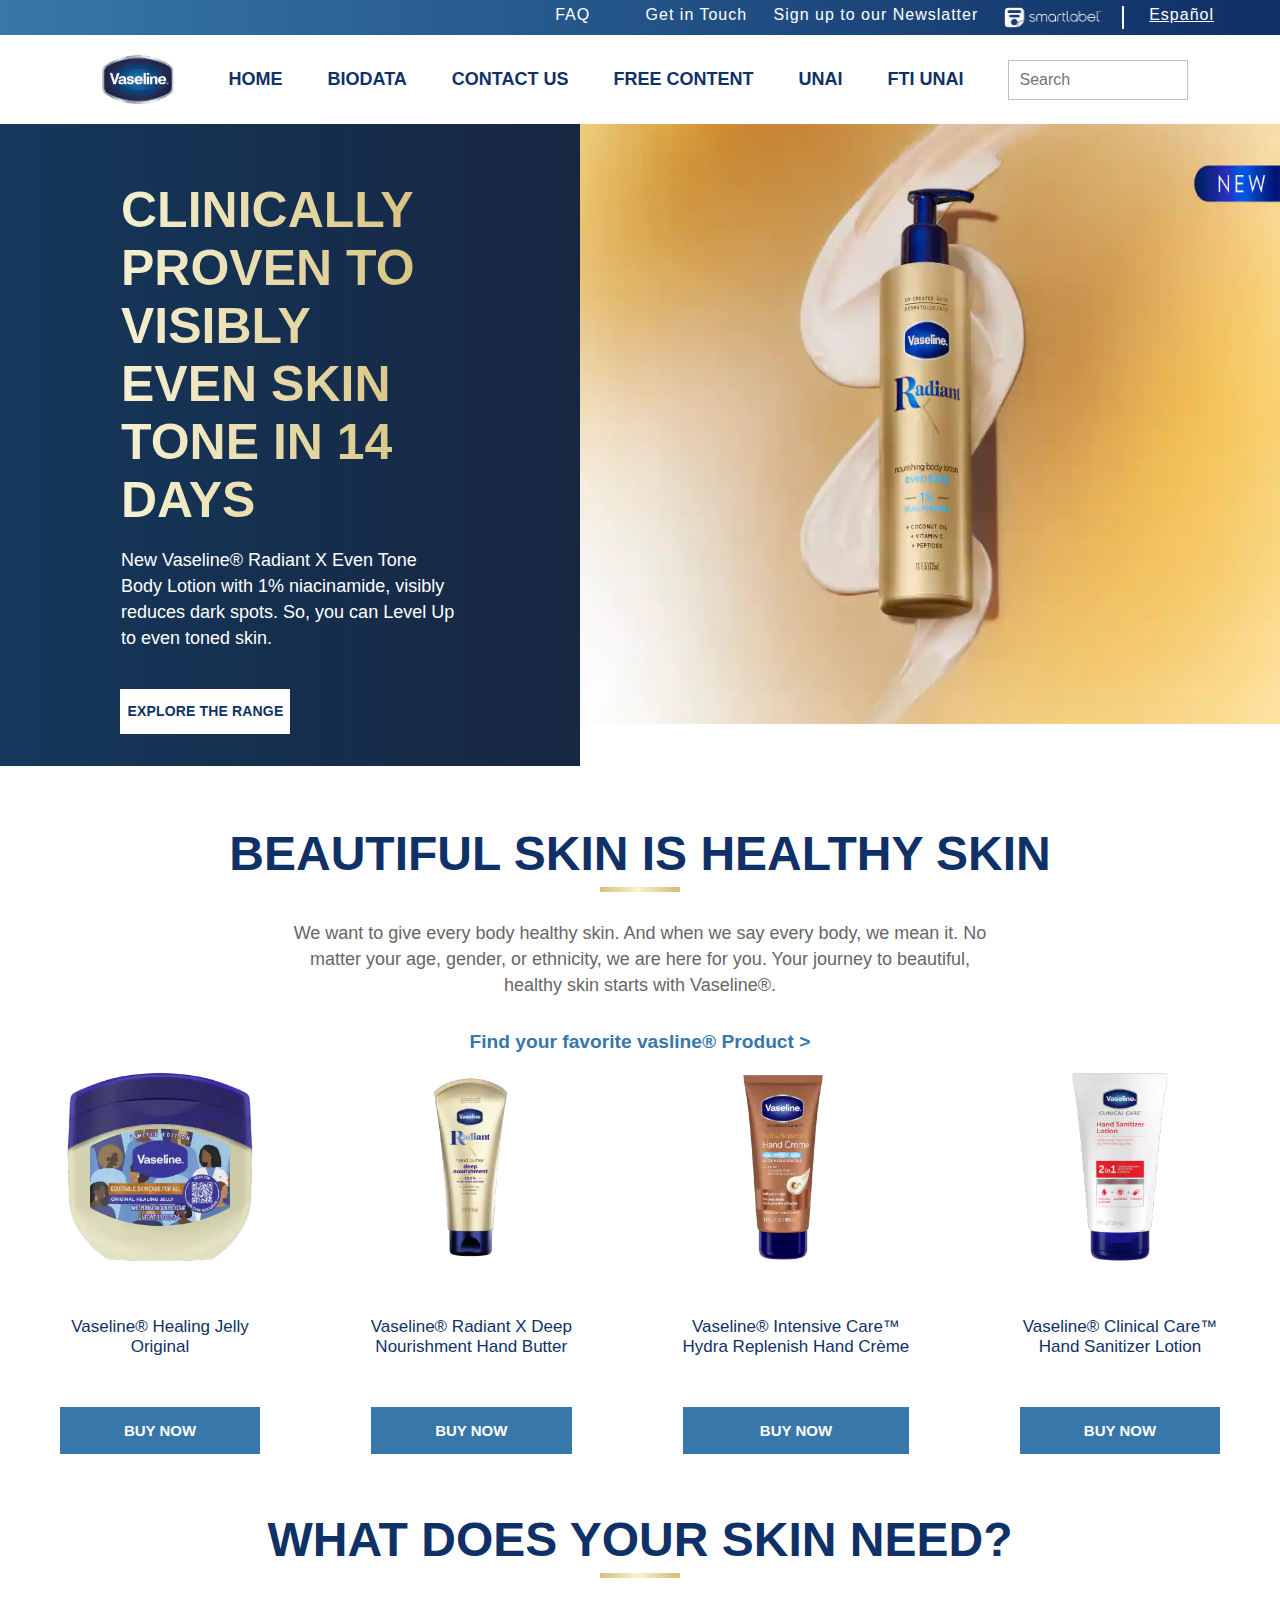
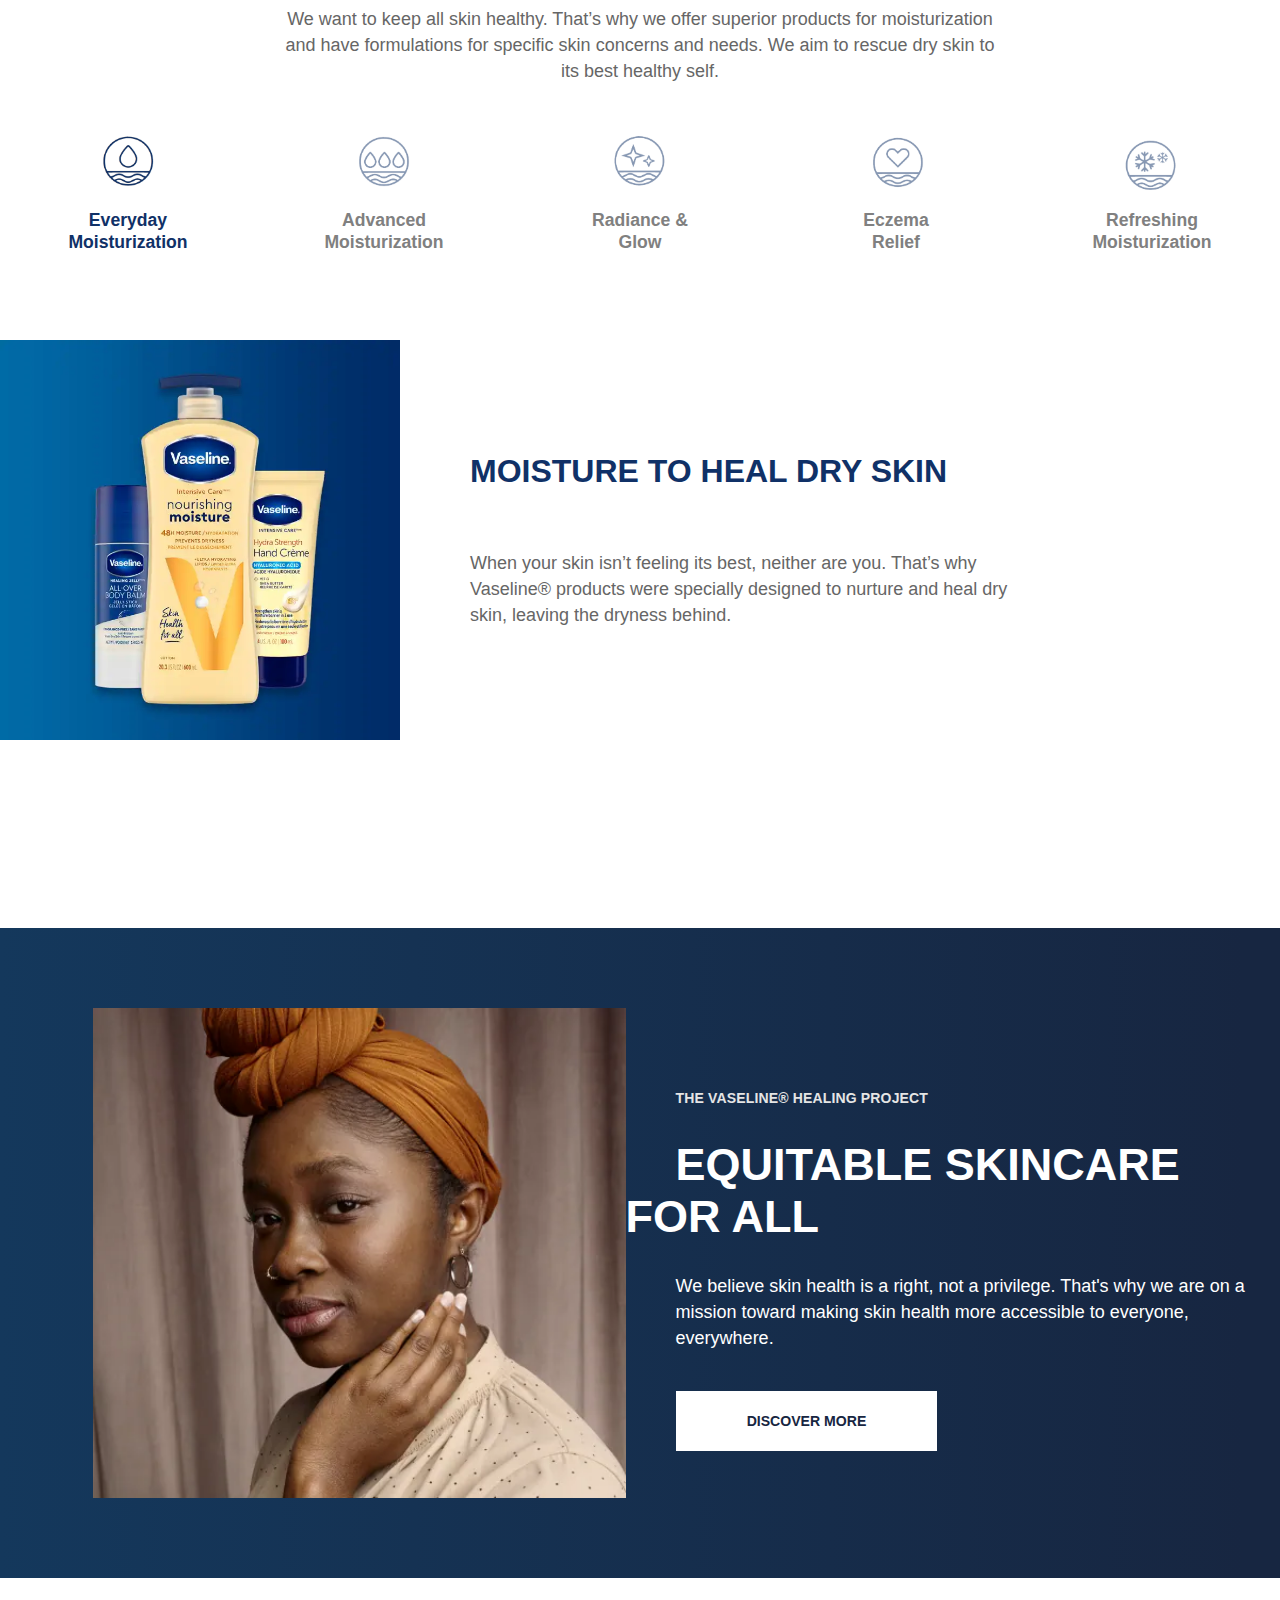
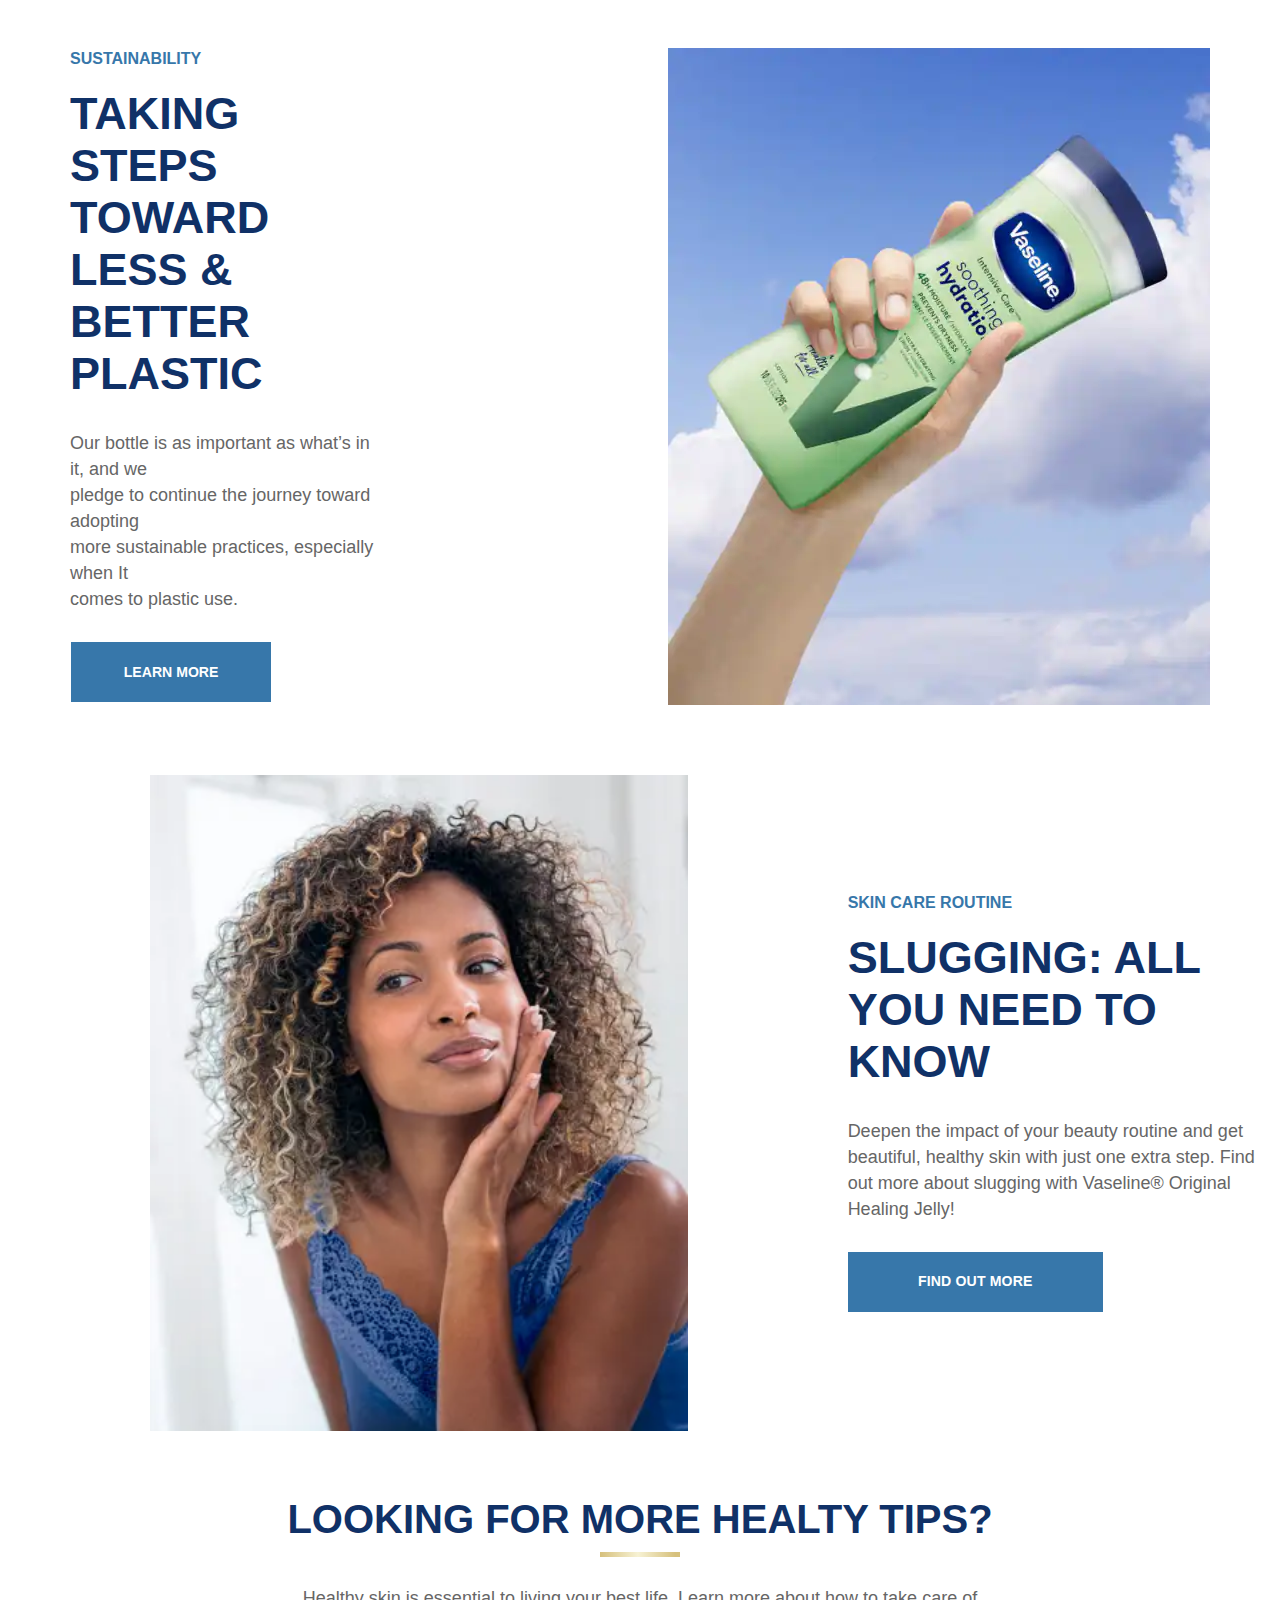
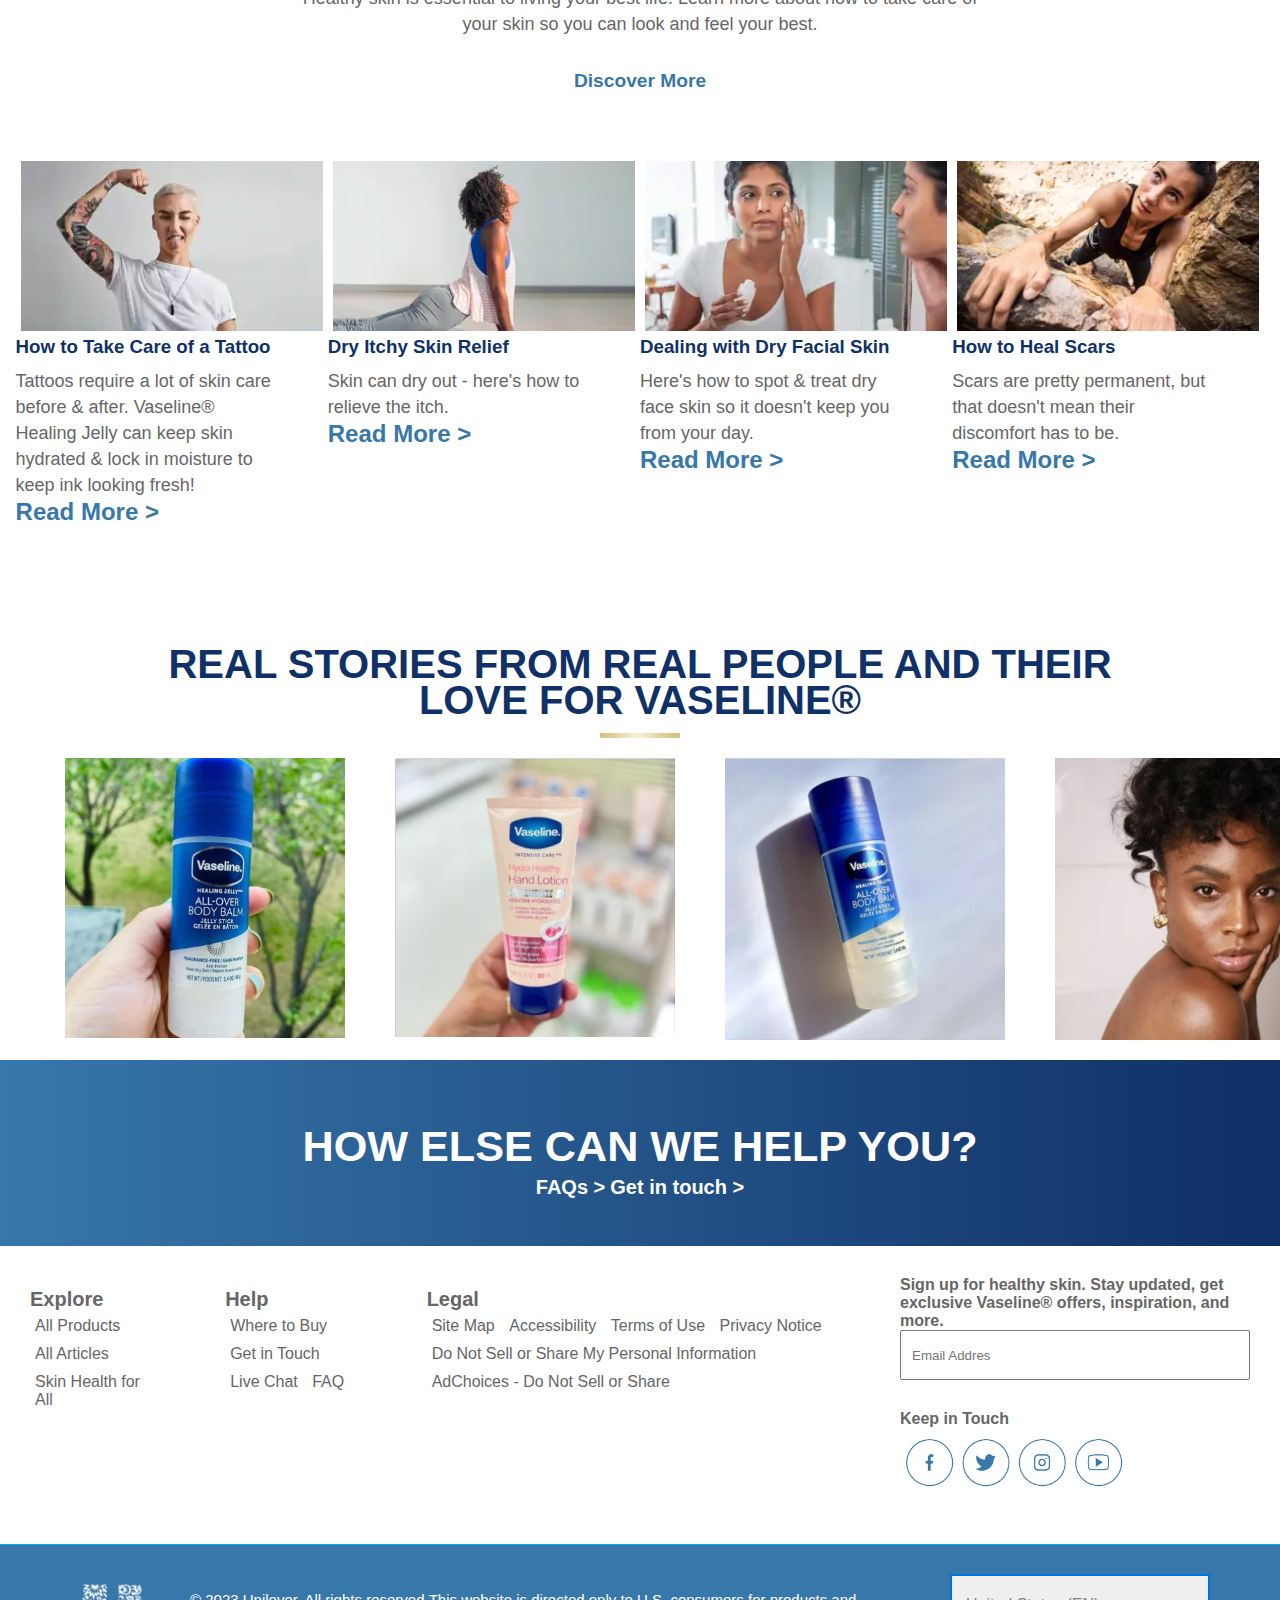
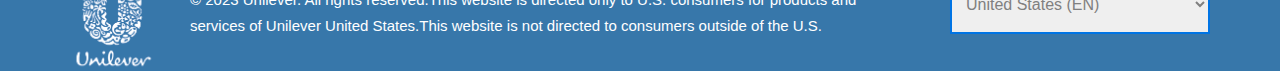
<file: index.html>
<!DOCTYPE html>
<html lang="en">
<head>
    <meta charset="UTF-8">
    <meta name="viewport" content="width=device-width, initial-scale=1.0">
    <link rel="stylesheet" href="style.css">
    <title>Ryan Siregar</title>
</head>
<body>
    <div class="inner">
        <ul>
            <li>FAQ</li>
            <li>Get in Touch</li>
            <li class="dua"> Sign up to our Newslatter</li>
            <img class="satu" src="82738522-smart-label-new.png.rendition.100.100.png" width="95" height="23">
            <a href="/us/en/language-selector/us_es.html" class="language-link">Español</a>
        </ul>
    </div>
    <div class="navbar">
        <ul>
            <li>
                <img src="1228921-new-vaseline-logo.png.rendition.150.150.png.png" alt="Vaseline logo"
                    title="Vaseline logo" class="img">
            </li>
            <li><a href="index.html">HOME</a></li>
            <li><a href="biodata.html">BIODATA</a></li>
            <li><a href="contact_us.html">CONTACT US</a></li>
            <li><a href="freecontent.html">FREE CONTENT</a></li>
            <li><a href="https://unai.edu/">UNAI</a></li>
            <li><a href="https://fti.unai.edu/">FTI UNAI</a></li>
            <div class="search-icon">
                <input type="text" title="cari" placeholder="Search">
                <i class="fas fa-search" style="font-size: 16px; color: #103167;"></i>
            </div>
        </ul>
    </div>
    <div class="richtext-component">
        <div class="component-content">
            <div class="text-content">
                <div class="baru">
                    <h1>CLINICALLY PROVEN TO
                        VISIBLY EVEN SKIN TONE IN 14
                        DAYS
                    </h1>
                    <p>New Vaseline® Radiant X Even Tone Body Lotion with 1% niacinamide, visibly reduces dark spots.
                        So, you can Level Up to even toned skin.</p>
                    <p class="button-primary">EXPLORE THE RANGE</p>
                    <br>
                </div>
            </div>
            <div class="picture-content">
                <img src="gambar1.webp" alt="">
            </div>
        </div>
        <div class="textcontent">
            <div class="textcontent2">
                <h2>
                    <span class="heading-bottom-border">
                        <span class="blue-text">
                            <span class="dark-blue-text">BEAUTIFUL SKIN IS HEALTHY SKIN</span>
                        </span>
                    </span>
                </h2>
                <p
                    style="text-align: center; padding-left: 140px; padding-right: 140px; margin-top: 8px; margin-bottom: 30px; color: #666;">
                    We want to give every body healthy skin. And when we say every body, we mean it. No matter your age,
                    gender, or ethnicity, we are here for you. Your journey to beautiful, healthy skin starts with
                    Vaseline®.</p>
                <p class="teks02">
                <p
                    style="text-align: center; color: #3777aa; font-size: 1.2rem; line-height: 1.5; text-decoration: none; font-family: open-sans,Arial,sans-serif; font-weight: 700;">
                    Find your favorite vasline® Product ></p>
                </p>
            </div>
        </div>
        <div class="container">
            <div>
                <img src="vaseline-content1.png" class="gambar777">
                <div class="text-bawah">Vaseline® Healing Jelly <br>Original</div>
                <div class="text-paling-bawah">BUY NOW</div>
            </div>
            <div>
                <img src="vaseline2.png" alt="Gambar 2" class="gambar777">
                <div class="text-bawah">Vaseline® Radiant X Deep <br>Nourishment Hand Butter</div>
                <div class="text-paling-bawah">BUY NOW</div>

            </div>
            <div>
                <img src="vaseline3.png" alt="Gambar 3" class="gambar777">
                <div class="text-bawah">Vaseline® Intensive Care™ <br> Hydra Replenish Hand Crème</div>
                <div class="text-paling-bawah">BUY NOW</div>
            </div>
            <div>
                <img src="vaseline4.png" alt="Gambar 4" class="gambar777">
                <div class="text-bawah">Vaseline® Clinical Care™ <br>Hand Sanitizer Lotion</div>
                <div class="text-paling-bawah">BUY NOW</div>
            </div>
        </div>
        <div class="wdysn">
            <div class="wdysn2">
                <h2>
                    <span class="heading-bottom-border-2">
                        <span class="blue-text-2">
                            <span class="dark-blue-text-2">WHAT DOES YOUR SKIN NEED?</span>
                        </span>
                    </span>
                </h2>
                <p
                    style="text-align: center; padding-left: 140px; padding-right: 140px; margin-top: 8px; margin-bottom: 30px; color: #666;">
                    We want to keep all skin healthy. That’s why we offer superior products for moisturization and have
                    formulations for specific skin concerns and needs. We aim to rescue dry skin to its best healthy
                    self.</p>
            </div>
        </div>
    </div>
    <div class="aykon">
        <div>
            <img src="icon-1.png" alt="" class="icon-1">
            <div class="text-icon1">Everyday<br>Moisturization</div>
        </div>
        <div>
            <img src="icon-2.png" alt="" class="icon-2">
            <div class="text-icon">Advanced <br> Moisturization</div>
        </div>
        <div>
            <img src="icon-3.png" alt="" class="icon-3">
            <div class="text-icon">Radiance & <br> Glow</div>
        </div>
        <div>
            <img src="icon-4.png" alt="" class="icon-4">
            <div class="text-icon">Eczema <br> Relief</div>
        </div>
        <div>
            <img src="icon-5.png" alt="" class="icon-5">
            <div class="text-icon">Refreshing <br> Moisturization</div>
        </div>
    </div>
    <div class="container-bawah">
        <img src="moistvaseline.webp" alt="">
        <div class="evmo">
            <h2>
                MOISTURE TO HEAL DRY SKIN
            </h2>
            <p>
                When your skin isn’t feeling its best, neither are you. That’s why <br> Vaseline® products were
                specially designed to
                nurture and heal dry <br> skin, leaving the dryness behind.
            </p> 
        </div>
    </div>
    <div class="box">
        <img src="vas 1.webp" alt="">
        <div class="para-system">
            <div class="component">
                <p>
                <div class="small-title">
                    <div class="light-gray-text">The Vaseline® Healing
                        Project
                    </div>
                </div>
                </p>
                <div class="blue-box">
                    <h3>
                        <span class="text-putih">Equitable Skincare for All</span>
                    </h3>
                    <p>
                        We believe skin health is a right, not a privilege. That's
                        why we are on a mission toward making skin health more
                        accessible to everyone, everywhere.
                    </p>
                    <h3 class="h3-2">
                        DISCOVER MORE 
                    </h3>
                </div>
            </div>
        </div>
    </div>
    <div class="right-img">
        <img src="gambar2.webp" alt="Vaseline">
        <div>
            <h2 class="blue">
                SUSTAINABILITY
            </h2>
            <h1>
                TAKING STEPS <br> TOWARD LESS & <br> BETTER PLASTIC
            </h1>
            <p>
                Our bottle is as important as what’s in it, and we <br> pledge to
                continue the journey toward adopting <br> more sustainable
                practices, especially when It <br> comes to plastic use.
            </p>
            <h3>
                LEARN MORE
            </h3>
        </div>
    </div>
    <div class="left-img">
        <img src="gambar3.webp" alt="Vaseline">
    <div>
        <h2 class="blue">
            SKIN CARE ROUTINE
        </h2>
        <h1>
            SLUGGING: ALL <br> YOU NEED TO <br> KNOW
        </h1>
        <p>
            Deepen the impact of your beauty routine and get <br> beautiful, healthy skin
            with just one extra step. Find <br> out more about slugging with Vaseline® Original <br> Healing Jelly!
        </p>
        <h3>
            FIND OUT MORE
        </h3>
    </div>
    </div>
    <div class="textcontent">
            <div class="textcontent2">
                <h2>
                    <span class="heading-bottom-border">
                        <span class="blue-text">
                            <span class="dark-blue-text-3">LOOKING FOR MORE HEALTY TIPS?</span>
                        </span>
                    </span>
                </h2>
                <p
                    style="text-align: center; padding-left: 140px; padding-right: 140px; margin-top: 8px; margin-bottom: 30px; color: #666;">
                    Healthy skin is essential to living your best life. Learn more about how to take care of your skin so you can look and feel your best.
                </p>
                <p class="teks02">
                <p
                    style="text-align: center; color: #3777aa; font-size: 1.2rem; line-height: 1.5; text-decoration: none; font-family: open-sans,Arial,sans-serif; font-weight: 700;">
                    Discover More</p>
                </p>
            </div>
        </div>
        <div class="gambar-orang">
            <div>
                <img  style="margin: 5px;" src="org-1.webp" class="gambarorg-4">
                <div class="text-org" style="color: #103167"><h3>How to Take Care of a Tattoo</h3></div>
                <div class="tex" style="color: #666"><p>Tattoos require a lot of skin care 
                    <br> before & after. Vaseline® <br> Healing Jelly can keep skin <br> hydrated & lock in moisture to <br> keep ink looking fresh!</p></div>
                    <div>
                        <h2 style="color: #3777aa;">Read More ></h2>
                    </div>
                </div>
            
            <div>
                <img  style="margin: 5px;" src="org-2.webp" class="gambarorg-4">
                <div class="text-org" style="color: #103167"><h3>Dry Itchy Skin Relief</h3></div>
                <div class="tex" style="color: #666"><p>Skin can dry out - here's how to <br> relieve the itch.</p></div>
                <div>
                    <h2 style="color: #3777aa;">Read More ></h2>
                </div>
            </div>
            <div>
                <img  style="margin: 5px;" src="org-3.webp" class="gambarorg-3">
                <div class="text-org" style="color: #103167"><h3>Dealing with Dry Facial Skin</h3></div>
                <div class="tex" style="color: #666"><p>Here's how to spot & treat dry <br> face skin so it doesn't keep you <br> from your day.</p></div>
                <div>
                    <h2 style="color: #3777aa;">Read More ></h2>
                </div>
            </div>
            <div>
                <img  style="margin: 5px;" src="org-4.webp" class="gambarorg-4">
                <div class="text-org" style="color: #103167"><h3>How to Heal Scars</h3></div>
                <div class="tex" style="color: #666"><p>Scars are pretty permanent, but <br> that doesn't mean their <br> discomfort has to be.</p></div>
                <div>
                    <h2 style="color: #3777aa;">Read More ></h2>
                </div>
            </div>
        </div>
        <div class="textcontent">
            <div class="textcontent2">
                <h2>
                    <span class="heading-bottom-border">
                        <span class="blue-text">
                            <span class="dark-blue-text-3">REAL STORIES FROM REAL PEOPLE AND THEIR LOVE FOR VASELINE®</span>
                        </span>
                    </span>
                </h2>
            </div>
        </div>
    <div class="gambar-bawah">
        <div>
            <img src="ss1.png" alt="">
        </div>
        <div>
            <img src="ss2.png" alt="">
        </div>
        <div>
            <img src="ss3.png" alt="">
        </div>
        <div>
            <img src="ss4.png" alt="">
        </div>
    </div>
    <footer>
        <div id="footer-teks1">
            <h2>
                HOW ELSE CAN WE HELP YOU?
            </h2>
                <p>
                    <span style="font-weight: 600; font-size: 20px;">FAQs ></span>
                </a>
                    <span style="font-weight: 600; font-size: 20px;">Get in touch ></span>
                </a>
            </p>
        </div>
        <div class="gradiasi">

        </div>
        <div class="footer-grid">
            <div>
                <p>Explore</p>
                <ul>
                    <li>All Products</li>
                    <li>All Articles</li>
                    <li>Skin Health for All</li>
                </ul>
            </div>
            <div>
                <p>Help</p>
                <ul>
                    <li>Where to Buy</li>
                    <li>Get in Touch</li>
                    <li>Live Chat</li>
                    <li>FAQ</li>
                </ul>
            </div>
            <div>
                <p>Legal</p>
                <ul>
                    <li>Site Map</li>
                    <li>Accessibility</li>
                    <li>Terms of Use</li>
                    <li>Privacy Notice</li>
                    <li>Do Not Sell or Share My Personal Information</li>
                    <li>AdChoices - Do Not Sell or Share</li>
                </ul>
            </div>
            <div>
                <h4>Sign up for healthy skin. Stay updated, get exclusive Vaseline® offers, inspiration, and more.</h4>
                <input type="email" placeholder="Email Addres" name="email" style="width: 350px; height: 50px; padding-left: 10px; margin-bottom: 30px;">
                <h4>
                    Keep in Touch
                </h4>
                <img src="icon.png" alt="" style="width: 230px;">
            </div>
        </div>
        <div class="footer-paling-bawah">
            <p><img src="Screenshot_2023-10-25_104958-removebg-preview.png" alt="">© 2023 Unilever. All rights
                reserved.This website is directed only to U.S. consumers for products and services of Unilever United
                States.This website is not directed to consumers outside of the U.S.</p>
            <div class="bahasa">
                <select id="bahasa" class="very-large-select">
                    <option value="en">United States (EN) </option>
                    <option value="es">Brazil (PT)</option>
                    <option value="fr">Thailand (TH)</option>
                    <option value="de">Netherlands (NL)</option>
                    <option value="id">Indonesia (ID)</option>
                </select>
            </div>
        </div>
    </footer>
</body>

</html>
</file>
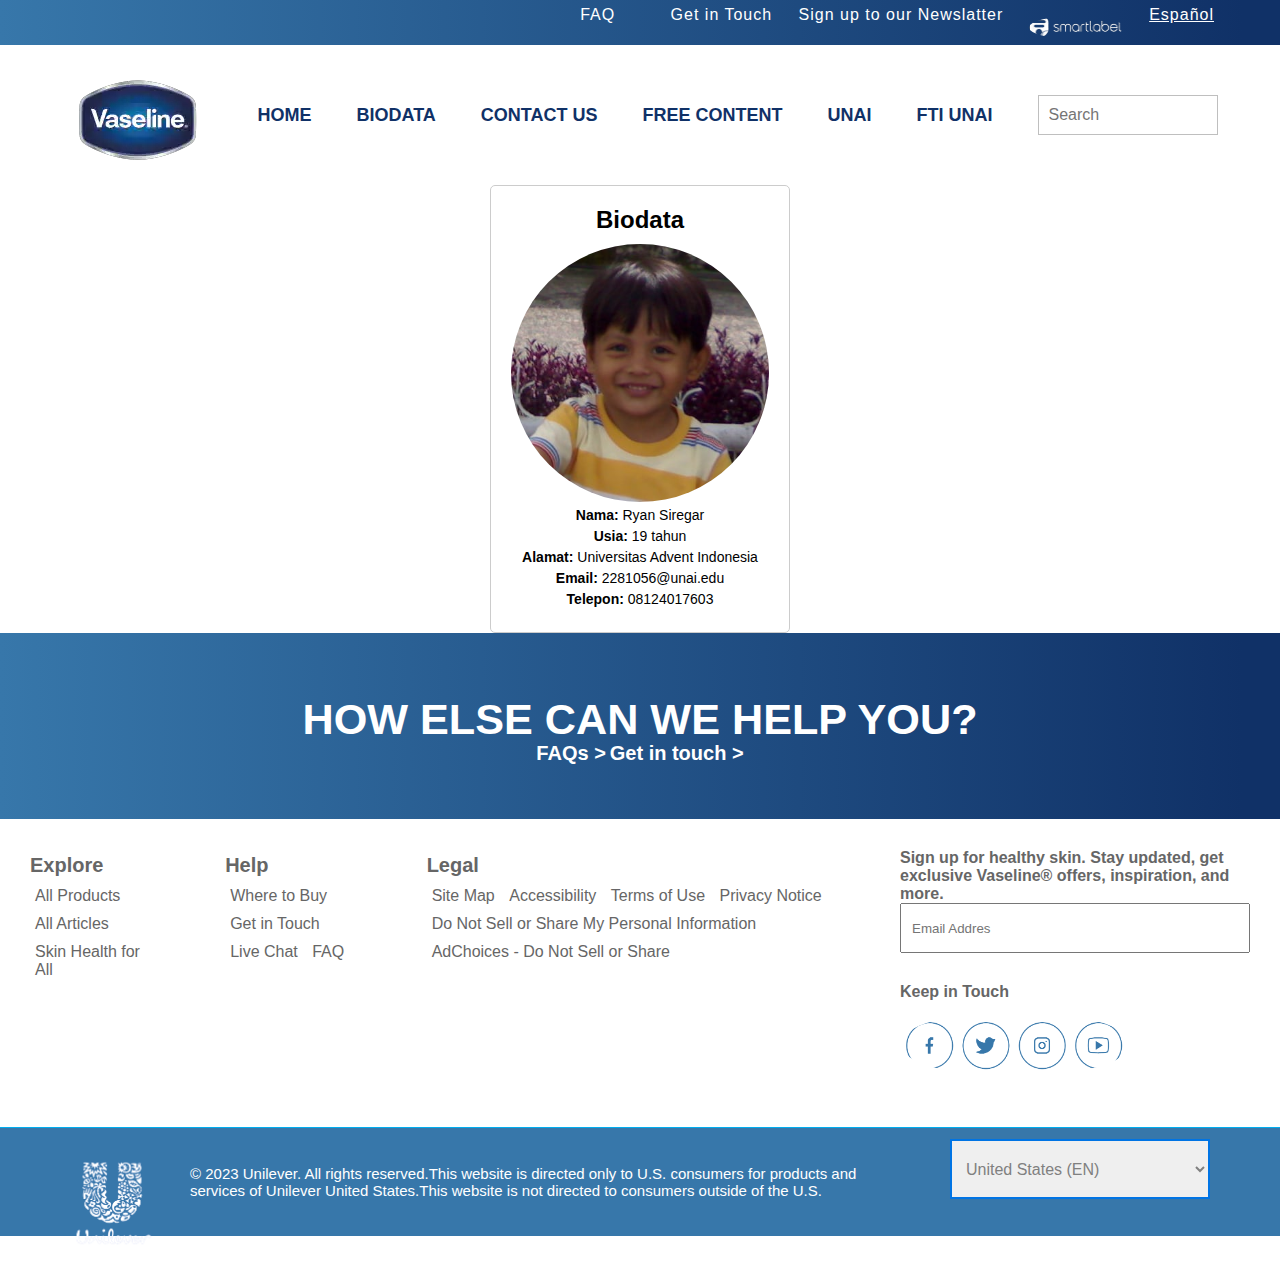
<file: biodata.html>
<!DOCTYPE html>
<html lang="en">
<head>
    <meta charset="UTF-8">
    <meta name="viewport" content="width=device-width, initial-scale=1.0">
    <link rel="stylesheet" href="biodata.css">
    <title>Biodata</title>
</head>
<body>
    <header>
    <div class="inner">
        <ul>
            <li>FAQ</li>
            <li>Get in Touch</li>
            <li class="dua"> Sign up to our Newslatter</li>
            <img class="satu" src="82738522-smart-label-new.png.rendition.100.100.png" width="95" height="23">
            <a href="/us/en/language-selector/us_es.html" class="language-link">Español</a>
        </ul>
    </div>
    <div class="navbar">
        <ul>
            <li>
                <img src="1228921-new-vaseline-logo.png.rendition.150.150.png.png" alt="Vaseline logo" title="Vaseline logo" class="img">
            </li>
            <li><a href="index.html">HOME</a></li>
            <li><a href="biodata.html">BIODATA</a></li>
            <li><a href="contact_us.html">CONTACT US</a></li>
            <li><a href="freecontent.html">FREE CONTENT</a></li>
            <li><a href="https://unai.edu/">UNAI</a></li>
            <li><a href="https://fti.unai.edu/">FTI UNAI</a></li>
            <div class="search-icon">
            <input type="text" title="cari" placeholder="Search">
            <i class="fas fa-search" style="font-size: 16px; color: #103167;"></i>
        </div>
    </header>
        <div class="biodata19">
        <div class="biodata">
            <h1>Biodata</h1>
            <img src="foto_bio.jpg" alt="Foto Profil">
            <p><strong>Nama:</strong> Ryan Siregar</p>
            <p><strong>Usia:</strong> 19 tahun</p>
            <p><strong>Alamat:</strong> Universitas Advent Indonesia</p>
            <p><strong>Email:</strong> 2281056@unai.edu</p>
            <p><strong>Telepon:</strong> 08124017603</p>
        </div>
        </div>
        <footer>
            <div id="footer-teks1">
                <h2>
                    HOW ELSE CAN WE HELP YOU?
                </h2>
                    <p>
                        <span style="font-weight: 600; font-size: 20px;">FAQs ></span>
                    </a>
                        <span style="font-weight: 600; font-size: 20px;">Get in touch ></span>
                    </a>
                </p>
            </div>
            <div class="gradiasi">
    
            </div>
            <div class="footer-grid">
                <div>
                    <p>Explore</p>
                    <ul>
                        <li>All Products</li>
                        <li>All Articles</li>
                        <li>Skin Health for All</li>
                    </ul>
                </div>
                <div>
                    <p>Help</p>
                    <ul>
                        <li>Where to Buy</li>
                        <li>Get in Touch</li>
                        <li>Live Chat</li>
                        <li>FAQ</li>
                    </ul>
                </div>
                <div>
                    <p>Legal</p>
                    <ul>
                        <li>Site Map</li>
                        <li>Accessibility</li>
                        <li>Terms of Use</li>
                        <li>Privacy Notice</li>
                        <li>Do Not Sell or Share My Personal Information</li>
                        <li>AdChoices - Do Not Sell or Share</li>
                    </ul>
                </div>
                <div>
                    <h4>Sign up for healthy skin. Stay updated, get exclusive Vaseline® offers, inspiration, and more.</h4>
                    <input type="email" placeholder="Email Addres" name="email" style="width: 350px; height: 50px; padding-left: 10px; margin-bottom: 30px;">
                    <h4>
                        Keep in Touch
                    </h4>
                    <img src="icon.png" alt="" style="width: 230px;">
                </div>
            </div>
            <div class="footer-paling-bawah">
                <p><img src="Screenshot_2023-10-25_104958-removebg-preview.png" alt="">© 2023 Unilever. All rights
                    reserved.This website is directed only to U.S. consumers for products and services of Unilever United
                    States.This website is not directed to consumers outside of the U.S.</p>
                <div class="bahasa">
                    <select id="bahasa" class="very-large-select">
                        <option value="en">United States (EN) </option>
                        <option value="es">Brazil (PT)</option>
                        <option value="fr">Thailand (TH)</option>
                        <option value="de">Netherlands (NL)</option>
                        <option value="id">Indonesia (ID)</option>
                    </select>
                </div>
            </div>
        </footer>
</body>
</html>
</file>
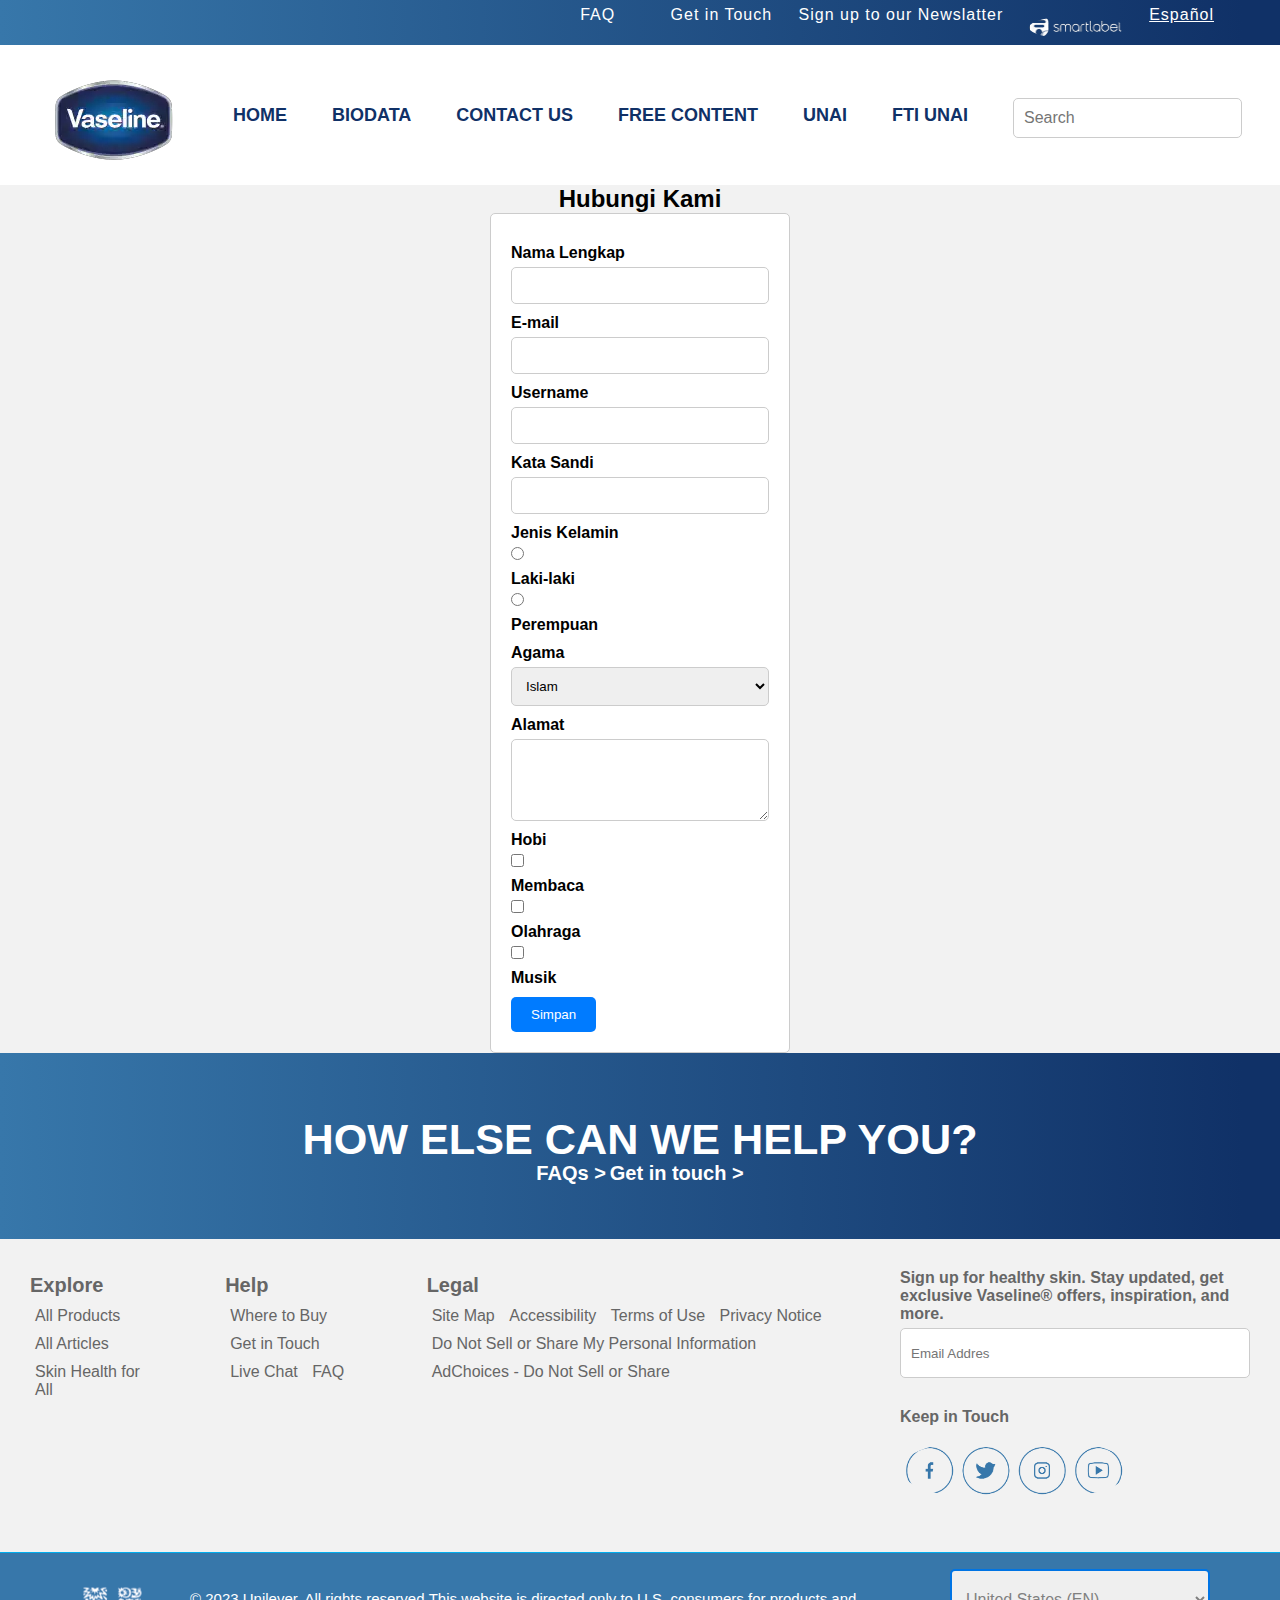
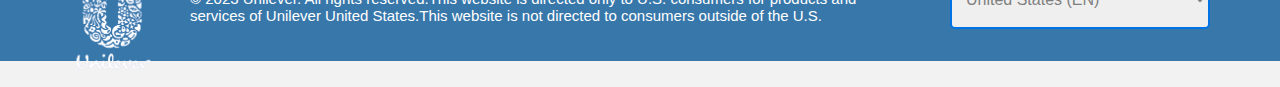
<file: contact_us.html>
<!DOCTYPE html>
<html lang="en">
<head>
    <meta charset="UTF-8">
    <meta name="viewport" content="width=device-width, initial-scale=1.0">
    <link rel="stylesheet" href="biodata.css">
    <title>Biodata</title>
    <style>

* {
    margin: 0;
    padding: 0;
    vertical-align: top;
    box-sizing: border-box;
    font-family: Arial, Verdana, Tahoma, sans-serif;

}


.inner {
    display: flex;
    border-bottom: 0;
    justify-content: flex-end;
    background:linear-gradient(270deg,#103167 2.87%,#3777aa);
    font-size: 1rem;
    text-decoration: none;
    white-space: nowrap;
    padding: 6px;
    letter-spacing: 1px;
    font-style: normal ;
}

.inner ul li {
    display: inline;
    margin-right: 20px ;
    color: white;
    font-weight: 300;
    padding-left: 30px;
    gap: 10px;
}
.dua{
    margin-left: -29px;
}
.language-link {
    color: white;
    margin-right: 60px;
    margin-left: 20px;
}

.navbar {
    font-size: 1.125rem;
    line-height: normal;
    text-decoration: none;
    font-family: open-sans, Arial, sans-serif;
    background-color: white;
    font-weight: 600;
    padding: 12px;
}

.navbar a {
    text-decoration: none;
    color: inherit; 
}
.navbar ul {
    list-style: none;
    padding: 0;
    margin: 0;
    display: flex;
    justify-content: center;
    align-items: center; 
}

.navbar li {
    margin-right: 45px;
    display: inline-flex;
    color:#103167;
    vertical-align: middle;
}

.search-icon {
    position: relative;
}

.search-icon input {
    font-size: 16px;
    width: 180px;
    padding: 10px;
    border: 1px solid rgba(128, 128, 128, 0.5);
}

.search-icon i {
    position: absolute;
    right: 10px;
    top: 50%;
    transform: translateY(-50%);
}


body {
    font-family: Arial, sans-serif;
    background-color: #f2f2f2;
    margin: 0;
    padding: 0;
}

h1 {
    text-align: center;
}

form {
    background-color: #fff;
    border: 1px solid #ccc;
    border-radius: 5px;
    width: 300px;
    margin: 0 auto;
    padding: 20px;
}

label {
    display: block;
    margin-top: 10px;
    font-weight: bold;
}

input[type="text"],
input[type="email"],
input[type="password"],
textarea,
select {
    width: 100%;
    padding: 10px;
    margin-top: 5px;
    border: 1px solid #ccc;
    border-radius: 5px;
}

input[type="radio"],
input[type="checkbox"] {
    margin-top: 5px;
    margin-right: 5px;
}

input[type="submit"] {
    background-color: #007BFF;
    color: #fff;
    border: none;
    border-radius: 5px;
    padding: 10px 20px;
    margin-top: 10px;
    cursor: pointer;
}

input[type="submit"]:hover {
    background-color: #0056b3;
}

#footer-teks1{
    background: linear-gradient(270deg,#103167 2.87%,#3777aa);
    text-align: center;
    color: white;
    height: 120px;
    padding-top: 93px;
    padding-bottom: 93px;
    border-bottom: 7px solid linear-gradient(90deg,#d6c07c,#f7f2d4 52.6%,#d6c07c);;    
}

.gradiasi {
    background: linear-gradient(90deg,#d6c07c,#f7f2d4 52.6%,#d6c07c);;
}

#footer-teks1 h2 {
    font-size: 2.70rem;
    line-height: 2.25rem;
    text-transform: uppercase;
    letter-spacing: 0;
    font-family: open-sans,Arial,sans-serif;
    font-weight: 700;
    margin-top: -25px;
}

.button-secondary-light .white-text {
    color: #fff;
    font-size: 1.2rem;
    line-height: 1.5;
    text-decoration: none;
    font-family: open-sans,Arial,sans-serif;
    font-weight: 700;
}

.footer-grid {
    display: flex;
    justify-content: space-between;
    margin-bottom: 20px;
    color: #666;
  }
  
  .footer-grid div {
    padding: 30px;
  }
  
  
  .footer-grid ul {
    list-style: none;
  
  }
  
  .footer-grid li {
    margin: 5px;
    display: inline-flex;
    align-items: center;
    justify-content: flex-start;
  }

  .footer-grid p {
    color: #666;
    font-size: 1.25rem;
    font-weight: 600;
  }

  .footer-paling-bawah{
    color: #fff;
    padding-top: 32px;
    padding-bottom: 32px;
    background-color: #3777aa;
    border-top: 1px solid #00adee;
  }
  .footer-paling-bawah img{
    width: 120px;
    float: left;
    margin-left: 50px;
    margin-right: 20px;
    margin-top: -30px;

    
  }
  .footer-paling-bawah p{
    margin-right: 420px;
    font-size: 15px;
  }
  .bahasa {
    float: right;
    margin-right: 70px;
    margin-top: -65px;
}

.very-large-select {
    font-size: 16px;
    color: grey;
    padding: 10px;
    border: 2px solid #0074e4; /* Border pertama */
    height: 60px; /* Meningkatkan tinggi elemen untuk memperpanjang opsi */
    width: 260px;
}
    </style>
</head>
<body>
    <header>
    <div class="inner">
        <ul>
            <li>FAQ</li>
            <li>Get in Touch</li>
            <li class="dua"> Sign up to our Newslatter</li>
            <img class="satu" src="82738522-smart-label-new.png.rendition.100.100.png" width="95" height="23">
            <a href="/us/en/language-selector/us_es.html" class="language-link">Español</a>
        </ul>
    </div>
    <div class="navbar">
        <ul>
            <li>
                <img src="1228921-new-vaseline-logo.png.rendition.150.150.png.png" alt="Vaseline logo" title="Vaseline logo" class="img">
            </li>
            <li><a href="index.html">HOME</a></li>
            <li><a href="biodata.html">BIODATA</a></li>
            <li><a href="contact_us.html">CONTACT US</a></li>
            <li><a href="freecontent.html">FREE CONTENT</a></li>
            <li><a href="https://unai.edu/">UNAI</a></li>
            <li><a href="https://fti.unai.edu/">FTI UNAI</a></li>
            <div class="search-icon">
            <input type="text" title="cari" placeholder="Search">
            <i class="fas fa-search" style="font-size: 16px; color: #103167;"></i>
        </div>
        <div>

        </div>
    </header>
        <h1>Hubungi Kami</h1>
    <form action="submit_form.php" method="post">
        <label for="nama_lengkap">Nama Lengkap</label>
        <input type="text" id="nama_lengkap" name="nama_lengkap" required>

        <label for="email">E-mail</label>
        <input type="email" id="email" name="email" required>

        <label for="username">Username</label>
        <input type="text" id="username" name="username" required>

        <label for="password">Kata Sandi</label>
        <input type="password" id="password" name="password" required>

        <label>Jenis Kelamin</label>
        <input type="radio" id="laki_laki" name="jenis_kelamin" value="laki-laki">
        <label for="laki_laki">Laki-laki</label>
        <input type="radio" id="perempuan" name="jenis_kelamin" value="perempuan">
        <label for="perempuan">Perempuan</label>

        <label for="agama">Agama</label>
        <select id="agama" name="agama">
            <option value="islam">Islam</option>
            <option value="kristen">Kristen</option>
            <option value="katolik">Katolik</option>
            <option value="hindu">Hindu</option>
            <option value="budha">Budha</option>
        </select>

        <label for="alamat">Alamat</label>
        <textarea id="alamat" name="alamat" rows="4" required></textarea>

        <label>Hobi</label>
        <input type="checkbox" id="membaca" name="hobi[]" value="membaca">
        <label for="membaca">Membaca</label>
        <input type="checkbox" id="olahraga" name="hobi[]" value="olahraga">
        <label for="olahraga">Olahraga</label>
        <input type="checkbox" id="musik" name="hobi[]" value="musik">
        <label for="musik">Musik</label>

        <input type="submit" value="Simpan">
    </form>
    <footer>
        <div id="footer-teks1">
            <h2>
                HOW ELSE CAN WE HELP YOU?
            </h2>
                <p>
                    <span style="font-weight: 600; font-size: 20px;">FAQs ></span>
                </a>
                    <span style="font-weight: 600; font-size: 20px;">Get in touch ></span>
                </a>
            </p>
        </div>
        <div class="gradiasi">

        </div>
        <div class="footer-grid">
            <div>
                <p>Explore</p>
                <ul>
                    <li>All Products</li>
                    <li>All Articles</li>
                    <li>Skin Health for All</li>
                </ul>
            </div>
            <div>
                <p>Help</p>
                <ul>
                    <li>Where to Buy</li>
                    <li>Get in Touch</li>
                    <li>Live Chat</li>
                    <li>FAQ</li>
                </ul>
            </div>
            <div>
                <p>Legal</p>
                <ul>
                    <li>Site Map</li>
                    <li>Accessibility</li>
                    <li>Terms of Use</li>
                    <li>Privacy Notice</li>
                    <li>Do Not Sell or Share My Personal Information</li>
                    <li>AdChoices - Do Not Sell or Share</li>
                </ul>
            </div>
            <div>
                <h4>Sign up for healthy skin. Stay updated, get exclusive Vaseline® offers, inspiration, and more.</h4>
                <input type="email" placeholder="Email Addres" name="email" style="width: 350px; height: 50px; padding-left: 10px; margin-bottom: 30px;">
                <h4>
                    Keep in Touch
                </h4>
                <img src="icon.png" alt="" style="width: 230px;">
            </div>
        </div>
        <div class="footer-paling-bawah">
            <p><img src="Screenshot_2023-10-25_104958-removebg-preview.png" alt="">© 2023 Unilever. All rights
                reserved.This website is directed only to U.S. consumers for products and services of Unilever United
                States.This website is not directed to consumers outside of the U.S.</p>
            <div class="bahasa">
                <select id="bahasa" class="very-large-select">
                    <option value="en">United States (EN) </option>
                    <option value="es">Brazil (PT)</option>
                    <option value="fr">Thailand (TH)</option>
                    <option value="de">Netherlands (NL)</option>
                    <option value="id">Indonesia (ID)</option>
                </select>
            </div>
        </div>
    </footer>
</body>
</html>
</file>
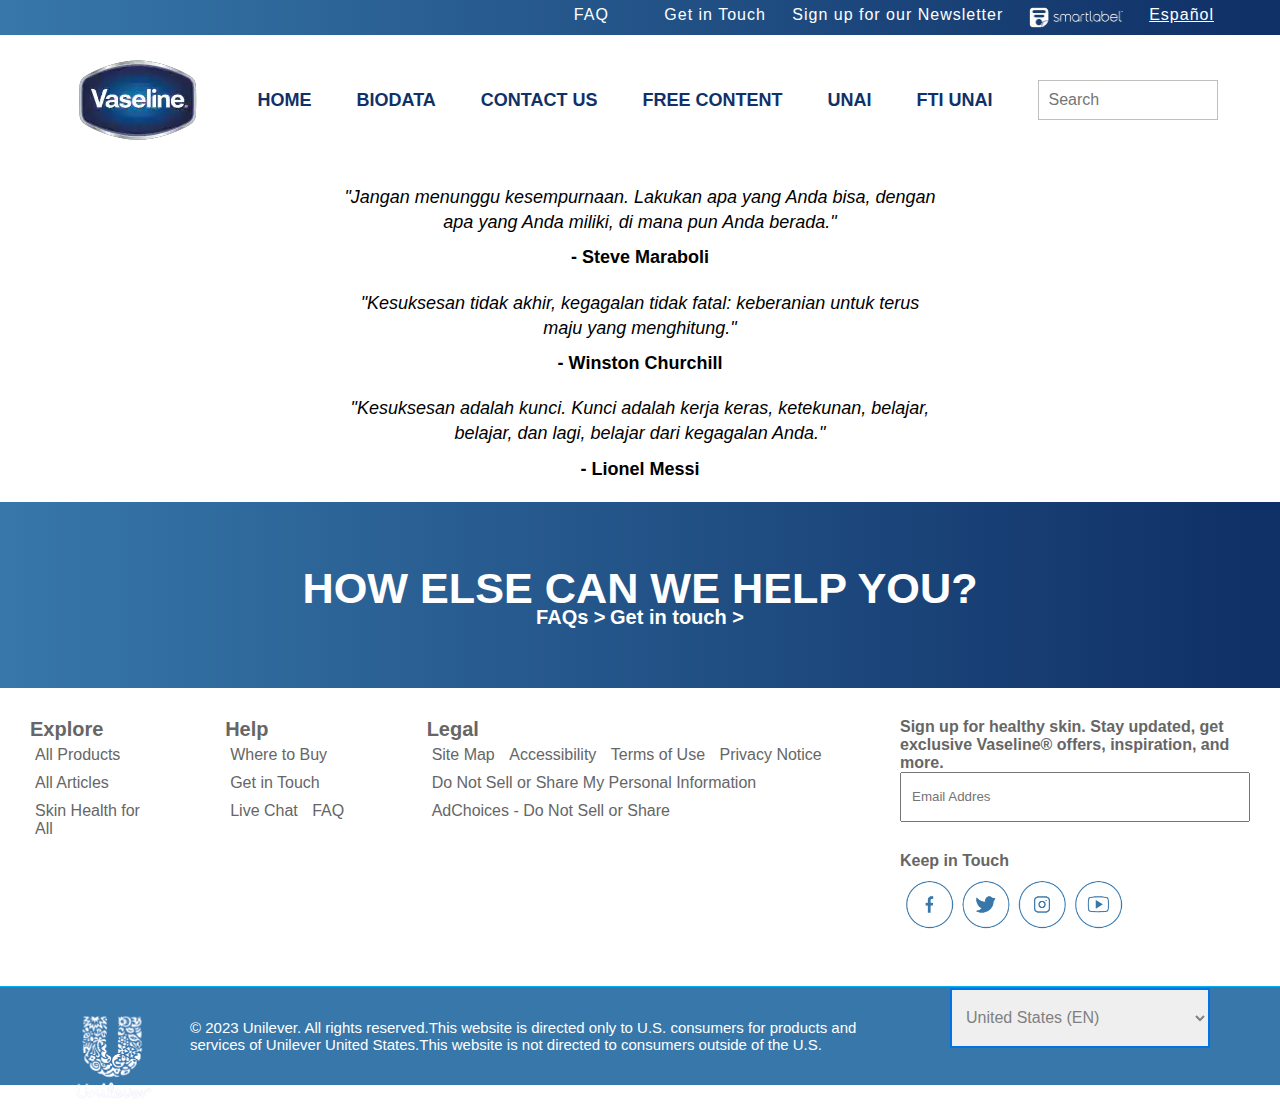
<file: freecontent.html>
<!DOCTYPE html>
<html lang="en">
<head>
    <meta charset="UTF-8">
    <meta name="viewport" content="width=device-width, initial-scale=1.0">
    <title>Free Content</title>
    <style>
        * {
            margin: 0;
            padding: 0;
            vertical-align: top;
            box-sizing: border-box;
            font-family: Arial, Verdana, Tahoma, sans-serif;
        }

        .inner {
            display: flex;
            justify-content: flex-end;
            background: linear-gradient(270deg, #103167 2.87%, #3777aa);
            font-size: 1rem;
            text-decoration: none;
            white-space: nowrap;
            padding: 6px;
            letter-spacing: 1px;
            font-style: normal;
        }

        .inner ul li {
            display: inline;
            margin-right: 20px;
            color: white;
            font-weight: 300;
            padding-left: 30px;
            gap: 10px;
        }

        .dua {
            margin-left: -29px;
        }

        .language-link {
            color: white;
            margin-right: 60px;
            margin-left: 20px;
        }

        .navbar {
            font-size: 1.125rem;
            line-height: normal;
            text-decoration: none;
            font-family: Arial, sans-serif;
            background-color: white;
            font-weight: 600;
            padding: 12px;
        }

        .navbar a {
        text-decoration: none;
        color: inherit; 
        }

        .navbar ul {
            list-style: none;
            padding: 0;
            margin: 0;
            display: flex;
            justify-content: center;
            align-items: center;
        }

        .navbar li {
            margin-right: 45px;
            display: inline-flex;
            color: #103167;
            vertical-align: middle;
        }

        .search-icon {
            position: relative;
        }

        .search-icon input {
            font-size: 16px;
            width: 180px;
            padding: 10px;
            border: 1px solid rgba(128, 128, 128, 0.5);
        }

        .search-icon i {
            position: absolute;
            right: 10px;
            top: 50%;
            transform: translateY(-50%);
        }

        .content {
    text-align: center;
}

.quote {
    margin: 20px auto;
    max-width: 600px; 
}

.quote p {
    font-size: 18px;
    line-height: 1.4;
    margin: 10px 0;
}

.quote p:first-child {
    font-style: italic;
}

.quote p:last-child {
    font-weight: bold;
}


        #footer-teks1{
    background: linear-gradient(270deg,#103167 2.87%,#3777aa);
    text-align: center;
    color: white;
    height: 120px;
    padding-top: 93px;
    padding-bottom: 93px;
    border-bottom: 7px solid linear-gradient(90deg,#d6c07c,#f7f2d4 52.6%,#d6c07c);;    
}

.gradiasi {
    background: linear-gradient(90deg,#d6c07c,#f7f2d4 52.6%,#d6c07c);;
}

#footer-teks1 h2 {
    font-size: 2.70rem;
    line-height: 2.25rem;
    text-transform: uppercase;
    letter-spacing: 0;
    font-family: open-sans,Arial,sans-serif;
    font-weight: 700;
    margin-top: -25px;
}

.button-secondary-light .white-text {
    color: #fff;
    font-size: 1.2rem;
    line-height: 1.5;
    text-decoration: none;
    font-family: open-sans,Arial,sans-serif;
    font-weight: 700;
}

.footer-grid {
    display: flex;
    justify-content: space-between;
    margin-bottom: 20px;
    color: #666;
  }
  
  .footer-grid div {
    padding: 30px;
  }
  
  
  .footer-grid ul {
    list-style: none;
  
  }
  
  .footer-grid li {
    margin: 5px;
    display: inline-flex;
    align-items: center;
    justify-content: flex-start;
  }

  .footer-grid p {
    color: #666;
    font-size: 1.25rem;
    font-weight: 600;
  }

  .footer-paling-bawah{
    color: #fff;
    padding-top: 32px;
    padding-bottom: 32px;
    background-color: #3777aa;
    border-top: 1px solid #00adee;
  }
  .footer-paling-bawah img{
    width: 120px;
    float: left;
    margin-left: 50px;
    margin-right: 20px;
    margin-top: -30px;

    
  }
  .footer-paling-bawah p{
    margin-right: 420px;
    font-size: 15px;
  }
  .bahasa {
    float: right;
    margin-right: 70px;
    margin-top: -65px;
}

.very-large-select {
    font-size: 16px;
    color: grey;
    padding: 10px;
    border: 2px solid #0074e4; /* Border pertama */
    height: 60px; /* Meningkatkan tinggi elemen untuk memperpanjang opsi */
    width: 260px;
}
    </style>
</head>
<body>
    <header>
        <div class="inner">
            <ul>
                <li>FAQ</li>
                <li>Get in Touch</li>
                <li class="dua">Sign up for our Newsletter</li>
                <img class="satu" src="82738522-smart-label-new.png.rendition.100.100.png" width="95" height="23">
                <a href="/us/en/language-selector/us_es.html" class="language-link">Español</a>
            </ul>
        </div>
        <div class="navbar">
            <ul>
                <li>
                    <img src="1228921-new-vaseline-logo.png.rendition.150.150.png.png" alt="Vaseline logo" title="Vaseline logo" class="img">
                </li>
                <li><a href="index.html">HOME</a></li>
            <li><a href="biodata.html">BIODATA</a></li>
            <li><a href="contact_us.html">CONTACT US</a></li>
            <li><a href="freecontent.html">FREE CONTENT</a></li>
            <li><a href="https://unai.edu/">UNAI</a></li>
            <li><a href="https://fti.unai.edu/">FTI UNAI</a></li>
                <div class="search-icon">
                    <input type="text" title="Search" placeholder="Search">
                    <i class="fas fa-search" style="font-size: 16px; color: #103167;"></i>
                </div>
            </ul>
        </div>
    </header>
    <div class="content">
        <div class="quote">
            <p>"Jangan menunggu kesempurnaan. Lakukan apa yang Anda bisa, dengan apa yang Anda miliki, di mana pun Anda berada."</p>
            <p>- Steve Maraboli</p>
        </div>
        <div class="quote">
            <p>"Kesuksesan tidak akhir, kegagalan tidak fatal: keberanian untuk terus maju yang menghitung."</p>
            <p>- Winston Churchill</p>
        </div>
        <div class="quote">
            <p>"Kesuksesan adalah kunci. Kunci adalah kerja keras, ketekunan, belajar, belajar, dan lagi, belajar dari kegagalan Anda."</p>
            <p>- Lionel Messi</p>
        </div>
    </div>
    <footer>
        <div id="footer-teks1">
            <h2>
                HOW ELSE CAN WE HELP YOU?
            </h2>
                <p>
                    <span style="font-weight: 600; font-size: 20px;">FAQs ></span>
                </a>
                    <span style="font-weight: 600; font-size: 20px;">Get in touch ></span>
                </a>
            </p>
        </div>
        <div class="gradiasi">

        </div>
        <div class="footer-grid">
            <div>
                <p>Explore</p>
                <ul>
                    <li>All Products</li>
                    <li>All Articles</li>
                    <li>Skin Health for All</li>
                </ul>
            </div>
            <div>
                <p>Help</p>
                <ul>
                    <li>Where to Buy</li>
                    <li>Get in Touch</li>
                    <li>Live Chat</li>
                    <li>FAQ</li>
                </ul>
            </div>
            <div>
                <p>Legal</p>
                <ul>
                    <li>Site Map</li>
                    <li>Accessibility</li>
                    <li>Terms of Use</li>
                    <li>Privacy Notice</li>
                    <li>Do Not Sell or Share My Personal Information</li>
                    <li>AdChoices - Do Not Sell or Share</li>
                </ul>
            </div>
            <div>
                <h4>Sign up for healthy skin. Stay updated, get exclusive Vaseline® offers, inspiration, and more.</h4>
                <input type="email" placeholder="Email Addres" name="email" style="width: 350px; height: 50px; padding-left: 10px; margin-bottom: 30px;">
                <h4>
                    Keep in Touch
                </h4>
                <img src="icon.png" alt="" style="width: 230px;">
            </div>
        </div>
        <div class="footer-paling-bawah">
            <p><img src="Screenshot_2023-10-25_104958-removebg-preview.png" alt="">© 2023 Unilever. All rights
                reserved.This website is directed only to U.S. consumers for products and services of Unilever United
                States.This website is not directed to consumers outside of the U.S.</p>
            <div class="bahasa">
                <select id="bahasa" class="very-large-select">
                    <option value="en">United States (EN) </option>
                    <option value="es">Brazil (PT)</option>
                    <option value="fr">Thailand (TH)</option>
                    <option value="de">Netherlands (NL)</option>
                    <option value="id">Indonesia (ID)</option>
                </select>
            </div>
        </div>
    </footer>
</body>
</html>
</file>
<file: style.css>
* {
    margin: 0;
    padding: 0;
    vertical-align: top;
    box-sizing: border-box;
    font-family: Arial, Verdana, Tahoma, sans-serif;

}


.inner {
    display: flex;
    border-bottom: 0;
    justify-content: flex-end;
    background:linear-gradient(270deg,#103167 2.87%,#3777aa);
    font-size: 1rem;
    text-decoration: none;
    white-space: nowrap;
    padding: 6px;
    letter-spacing: 1px;
    font-style: normal ;
}

.inner ul li {
    display: inline;
    margin-right: 20px ;
    color: white;
    font-weight: 300;
    padding-left: 30px;
    gap: 10px;
}
.dua{
    margin-left: -29px;
}
.language-link {
    color: white;
    margin-right: 60px;
    margin-left: 20px;
}

.navbar {
    font-size: 1.125rem;
    line-height: normal;
    text-decoration: none;
    font-family: open-sans, Arial, sans-serif;
    background-color: white;
    font-weight: 600;
    padding: 12px;
}

.navbar a {
    text-decoration: none;
    color: inherit; 
}
.navbar ul {
    list-style: none;
    padding: 0;
    margin: 0;
    display: flex;
    justify-content: center;
    align-items: center; 
}

.navbar li {
    margin-right: 45px;
    display: inline-flex;
    color:#103167;
    vertical-align: middle;
}

.search-icon {
    position: relative;
}

.search-icon input {
    font-size: 16px;
    width: 180px;
    padding: 10px;
    border: 1px solid rgba(128, 128, 128, 0.5);
}

.search-icon i {
    position: absolute;
    right: 10px;
    top: 50%;
    transform: translateY(-50%);
}

.satu{
    border-right: 2px solid white;
    padding-right: 20px;
    width: 120px;
    height: 23px;
}

.img {
    position: relative;
    align-items: center;
    justify-content: center;
    width: auto;
    height: 65px;
    max-width: 62px;
    z-index: 16;
    display: flex;
    box-sizing: border-box;
    vertical-align: top;
    max-width: 100%;
    margin-right: 20%;
}

.richtext-component {
    position: relative;
    z-index: 4;
}

.component-content {
    display: flex;
}

.text-content {
    padding: 27px 20px 0;
    background: linear-gradient(270deg,#172641 2.87%,#14385c);
    color: white;
    
}
    .baru{
    padding-left: 100px;
    padding-right: 100px;
}
.baru h1{
    padding: 30px 1px 0;
    font-size: 50px;
}

.baru p {
    display: block;
    margin-block-start: 1em;
    margin-block-end: 1em;
    margin-inline-start: 0px;
    margin-inline-end: 0px;
    padding-left: 1px;
    padding-bottom: 20px;
}

.picture-content img{
    width: 700px;
    height: 600px;
}

.text-content h1 {
    background: linear-gradient(88.15deg,#f7f2d4 .27%,#d6c07c 93.77%);
    -webkit-background-clip: text;
    background-clip: text;
    -webkit-text-fill-color: transparent;
}
p {
    margin-top: 10px;
    font-size: 1.125rem;
    line-height: 1.625rem;
    font-family: open-sans,Arial,sans-serif;
    font-weight: 400;
}

.button-primary {
    margin-top: 15px;
}

.button-primary {
    background-color: #fff;
    color: #103167;
    font-size: .875rem;
    line-height: 1.375;
    text-align: center;
    letter-spacing: .15px;
    text-decoration: none;
    font-weight: 700;
    display: inline-flex;
    border: 0;
    border-radius: 0;
    padding: 30px px;
    padding-top: 13px;
    align-items: center;
    justify-content: center;
    width: 50%;
    height: 45px;
    position: relative;
}

.textcontent {
    padding: 0 20px;
    max-width: 1030px;
    margin: 0 auto;
}

.textcontent2 h2 {
    font-size: 2.40rem;
    line-height: 2.25rem;
    text-transform: uppercase;
    letter-spacing: 0;
    font-family: open-sans,Arial,sans-serif;
    font-weight: 700;
}

.heading-bottom-border {
    display: flex;
    flex-direction: column;
    align-items: center;
}

.heading-bottom-border::after {
    content: "";
    margin-top: 15px;
    margin-bottom: 20px;
    width: 80px;
    height: 5px;
    display: block;
    background: linear-gradient(88.15deg,#d6c07c .27%,#f7f2d4 47.51%,#d6c07c 93.77%);
}

.blue-text {
    color: #3777aa;
    margin-top: 70px;
    text-align: center;
}

.dark-blue-text {
    color: #103167;
    font-size: 48px;
}

.container {
    display: flex;
    justify-content: space-between;
    padding: 50px;
    padding-top: 0px;
    height: 85px;
    margin: 10px;
    margin-bottom: 300px
}

.text-bawah {
    text-align: center;
    color: #103167;
    font-size: 17px;
    margin-top: 50px;
    padding-bottom: 30px;
    font-family: sans-serif;

}
.text-paling-bawah{
    margin-top: 10px;
    text-align: center;
    font-size: 15px;
    margin-top: 20px;
    background-color:#3777aa;
    font-family: sans-serif;
    font-weight: bold;
    color: white;
    padding-top: 15px;
    padding-bottom: 15px;
}
.container img{
    width: 200px; 
    height: 200px;
}

.content2 {
    padding: 0 20px;
    max-width: 1030px;
    margin: 0 auto;
}

.wdysn {
    padding: 0 20px;
    max-width: 1030px;
    margin: 0 auto;
}

.wdysn h2 {
    font-size: 2.40rem;
    line-height: 2.25rem;
    text-transform: uppercase;
    letter-spacing: 0;
    font-family: open-sans,Arial,sans-serif;
    font-weight: 700;
}

.heading-bottom-border-2 {
    display: flex;
    flex-direction: column;
    align-items: center;
}

.heading-bottom-border-2::after {
    content: "";
    margin-top: 15px;
    margin-bottom: 20px;
    width: 80px;
    height: 5px;
    display: block;
    background: linear-gradient(88.15deg,#d6c07c .27%,#f7f2d4 47.51%,#d6c07c 93.77%);
}

.blue-text-2 {
    color: #3777aa;
    margin-top: 70px;
}

.dark-blue-text-2 {
    color: #103167;
    font-size: 48px;
}

.tabs-component {
    clear: left;
}

.tabs-component-content {
    width: auto;
    padding-left: 20px;
    padding-right: 20px;
}

.tabs-component-content {
    content: "";
    display: table;
}

.tabs-nav-item {
    content: "";
    display: table;
}

.aykon {
    display: flex;
    justify-content: center;
    align-items: center;
}

.aykon img {
    width: 118px;
    height: 95px;
}

.aykon div {
    flex: 1;
    text-align: center;
}

.text-icon1 {
    color: #103167;
    font-size: 1.1rem;
    line-height: 1.375rem;
    letter-spacing: 0;
    font-family: open-sans,Arial,sans-serif;
    font-weight: 700;
}

.text-icon {
    color: grey;
    font-size: 1.1rem;
    line-height: 1.375rem;
    letter-spacing: 0;
    font-family: open-sans,Arial,sans-serif;
    font-weight: 700;

}

.container-bawah {
    display: flex;
    align-items: center;
    margin-top: -100px;
}

.container-bawah img {
    height: 400px;
}

.evmo {
    flex: 1;
    padding: 0;
    margin: 0;
    display: inline-block;
    flex-direction: column;
    padding-top: 300px;
}

.evmo h2 {
    font-size: 2rem;
    color: #103167;
    padding-bottom: 50px;
    padding-left: 70px;
}

.evmo p {
    color: #666;
    padding-bottom: 300px;
    padding-left: 70px;
}

.expro {
    display: flex;
}

.box {
    display: flex;
    background: linear-gradient(270deg,#172641 2.87%,#14385c);
    height: 650px;
    padding-top: 80px;
    padding-bottom: 80px;
}

.box img {
    padding-left: 93px;
}

.para-system {
    padding: 0;
}

.small-title {
    font-size: .875rem;
    line-height: 1.3125rem;
    letter-spacing: .15px;
    font-family: open-sans,Arial,sans-serif;
    font-weight: 700;
    text-transform: uppercase;
}

.blue-box p {
    padding-bottom: 40px;
}

.h3-2 {
    color: #172641;
    background-color: white;
    font-size: .880rem;
    text-align: center;
    display: inline-flex;
    padding: 30px 20px;
    padding-top: 30px;
    align-items: center;
    justify-content: center;
    width: 40%;
    height: 25px;
    margin-left: 50px;

}

.component {
    display: column;
    align-items: center;
    padding-top: 50px;
}

.component p {
    color: white;
    padding-left: 50px;
    padding-top: 20px;
}

.light-gray-text {
    color: #e5e5e5;
    padding-left: 50px;
}

.text-putih {
    color: white;
    font-size: 45px;
    text-transform: uppercase;
    padding-left: 50px;
}

.right-img {
    display: flex;
    align-items: center;
    max-width: 100%;
    margin: 70px;
}

.right-img img {
    order: 2;
    padding-left: 290px;
}

.right-img div {
    order: 1;
}

.blue {
    color: #3777aa;
    font-size: 1rem;
    padding-bottom: 20px;
}

.right-img h1 {
    color: #103167;
    font-size: 45px;
}

.right-img p {
    color: #666;
    padding-top: 20px;
    padding-bottom: 30px;
}

.right-img h3 {
    color: white;
    background-color: #3777aa;
    font-size: .880rem;
    text-align: center;
    display: inline-flex;
    padding: 30px 20px;
    padding-top: 30px;
    align-items: center;
    justify-content: center;
    width: 65%;
    height: 25px;
    margin-left: 1px;

}

.left-img {
    display: flex;
    align-items: center;
    max-width: 100;
}

.left-img img {
    order: 1;
    height: 656px;
    padding-left: 150px;
}

.left-img div {
    order: 2;
}

.left-img h1 {
    color: #103167;
    font-size: 45px;
    padding-left: 160px;
}

.left-img p {
    color: #666;
    padding-left: 160px;
    padding-top: 20px;
    padding-bottom: 30px;
}

.left-img h2 {
    padding-left: 160px;
}

.left-img h3 {
    background-color: #3777aa;
    color: #fff;
    font-size: .880rem;
    line-height: 1.375;
    text-align: center;
    letter-spacing: .15px;
    display: inline-flex;
    padding: 30px 20px;
    padding-top: 30px;
    align-items: center;
    justify-content: center;
    width: 45%;
    height: 40px;
    position: relative;
    margin-left: 160px;
}

.dark-blue-text-3 {
    font-size: 40px;
    color: #103167;
    text-align: center;
}

.gambar-orang {
    display: flex;
    justify-content: center;
    padding: 50px;
}

.gambar-orang img {
    height: 170px;
}

.gambar-bawah {
    display: flex;
    margin-left: 15px;
    margin-bottom: 20px;
}

.gambar-bawah img {
    width: 280px;
    margin-left: 50px;
}

#footer-teks1{
    background: linear-gradient(270deg,#103167 2.87%,#3777aa);
    text-align: center;
    color: white;
    height: 120px;
    padding-top: 93px;
    padding-bottom: 93px;
    border-bottom: 7px solid linear-gradient(90deg,#d6c07c,#f7f2d4 52.6%,#d6c07c);;    
}

.gradiasi {
    background: linear-gradient(90deg,#d6c07c,#f7f2d4 52.6%,#d6c07c);;
}

#footer-teks1 h2 {
    font-size: 2.70rem;
    line-height: 2.25rem;
    text-transform: uppercase;
    letter-spacing: 0;
    font-family: open-sans,Arial,sans-serif;
    font-weight: 700;
    margin-top: -25px;
}

.button-secondary-light .white-text {
    color: #fff;
    font-size: 1.2rem;
    line-height: 1.5;
    text-decoration: none;
    font-family: open-sans,Arial,sans-serif;
    font-weight: 700;
}

.footer-grid {
    display: flex;
    justify-content: space-between;
    margin-bottom: 20px;
    color: #666;
  }
  
  .footer-grid div {
    padding: 30px;
  }
  
  
  .footer-grid ul {
    list-style: none;
  
  }
  
  .footer-grid li {
    margin: 5px;
    display: inline-flex;
    align-items: center;
    justify-content: flex-start;
  }

  .footer-grid p {
    color: #666;
    font-size: 1.25rem;
    font-weight: 600;
  }

  .footer-paling-bawah{
    color: #fff;
    padding-top: 32px;
    padding-bottom: 32px;
    background-color: #3777aa;
    border-top: 1px solid #00adee;
  }
  .footer-paling-bawah img{
    width: 120px;
    float: left;
    margin-left: 50px;
    margin-right: 20px;
    margin-top: -30px;

    
  }
  .footer-paling-bawah p{
    margin-right: 420px;
    font-size: 15px;
  }
  .bahasa {
    float: right;
    margin-right: 70px;
    margin-top: -65px;
}

.very-large-select {
    font-size: 16px;
    color: grey;
    padding: 10px;
    border: 2px solid #0074e4; /* Border pertama */
    height: 60px; /* Meningkatkan tinggi elemen untuk memperpanjang opsi */
    width: 260px;
}
</file>
<file: biodata.css>
* {
    margin: 0;
    padding: 0;
    vertical-align: top;
    box-sizing: border-box;
    font-family: Arial, Verdana, Tahoma, sans-serif;
}


.inner {
    display: flex;
    border-bottom: 0;
    justify-content: flex-end;
    background:linear-gradient(270deg,#103167 2.87%,#3777aa);
    font-size: 1rem;
    text-decoration: none;
    white-space: nowrap;
    padding: 6px;
    letter-spacing: 1px;
    font-style: normal ;
}

.inner ul li {
    display: inline;
    margin-right: 20px ;
    color: white;
    font-weight: 300;
    padding-left: 30px;
    gap: 10px;
}
.dua{
    margin-left: -29px;
}
.language-link {
    color: white;
    margin-right: 60px;
    margin-left: 20px;
}

.navbar {
    font-size: 1.125rem;
    line-height: normal;
    text-decoration: none;
    font-family: open-sans, Arial, sans-serif;
    background-color: white;
    font-weight: 600;
    padding: 12px;
}

.navbar a {
    text-decoration: none;
    color: inherit; 
}

.navbar ul {
    list-style: none;
    padding: 0;
    margin: 0;
    display: flex;
    justify-content: center;
    align-items: center;
    text-decoration: none; 
}

.navbar li {
    margin-right: 45px;
    display: inline-flex;
    color:#103167;
    vertical-align: middle;
    text-decoration: none;
}

.search-icon {
    position: relative;
}

.search-icon input {
    font-size: 16px;
    width: 180px;
    padding: 10px;
    border: 1px solid rgba(128, 128, 128, 0.5);
}

.search-icon i {
    position: absolute;
    right: 10px;
    top: 50%;
    transform: translateY(-50%);
}

.biodata {
    text-align: center;
    width: 300px;
    margin: 0 auto;
    padding: 20px;
    border: 1px solid #ccc;
    border-radius: 5px;
}

h1 {
    font-size: 24px;
}

img {
    max-width: 100%;
    border-radius: 50%;
    margin-top: 10px;
}

p {
    font-size: 14px;
    margin: 5px 0;
}

strong {
    font-weight: bold;
}

#footer-teks1{
    background: linear-gradient(270deg,#103167 2.87%,#3777aa);
    text-align: center;
    color: white;
    height: 120px;
    padding-top: 93px;
    padding-bottom: 93px;
    border-bottom: 7px solid linear-gradient(90deg,#d6c07c,#f7f2d4 52.6%,#d6c07c);;    
}

.gradiasi {
    background: linear-gradient(90deg,#d6c07c,#f7f2d4 52.6%,#d6c07c);;
}

#footer-teks1 h2 {
    font-size: 2.70rem;
    line-height: 2.25rem;
    text-transform: uppercase;
    letter-spacing: 0;
    font-family: open-sans,Arial,sans-serif;
    font-weight: 700;
    margin-top: -25px;
}

.button-secondary-light .white-text {
    color: #fff;
    font-size: 1.2rem;
    line-height: 1.5;
    text-decoration: none;
    font-family: open-sans,Arial,sans-serif;
    font-weight: 700;
}

.footer-grid {
    display: flex;
    justify-content: space-between;
    margin-bottom: 20px;
    color: #666;
  }
  
  .footer-grid div {
    padding: 30px;
  }
  
  
  .footer-grid ul {
    list-style: none;
  
  }
  
  .footer-grid li {
    margin: 5px;
    display: inline-flex;
    align-items: center;
    justify-content: flex-start;
  }

  .footer-grid p {
    color: #666;
    font-size: 1.25rem;
    font-weight: 600;
  }

  .footer-paling-bawah{
    color: #fff;
    padding-top: 32px;
    padding-bottom: 32px;
    background-color: #3777aa;
    border-top: 1px solid #00adee;
  }
  .footer-paling-bawah img{
    width: 120px;
    float: left;
    margin-left: 50px;
    margin-right: 20px;
    margin-top: -30px;

    
  }
  .footer-paling-bawah p{
    margin-right: 420px;
    font-size: 15px;
  }
  .bahasa {
    float: right;
    margin-right: 70px;
    margin-top: -65px;
}

.very-large-select {
    font-size: 16px;
    color: grey;
    padding: 10px;
    border: 2px solid #0074e4; /* Border pertama */
    height: 60px; /* Meningkatkan tinggi elemen untuk memperpanjang opsi */
    width: 260px;
}
</file>
